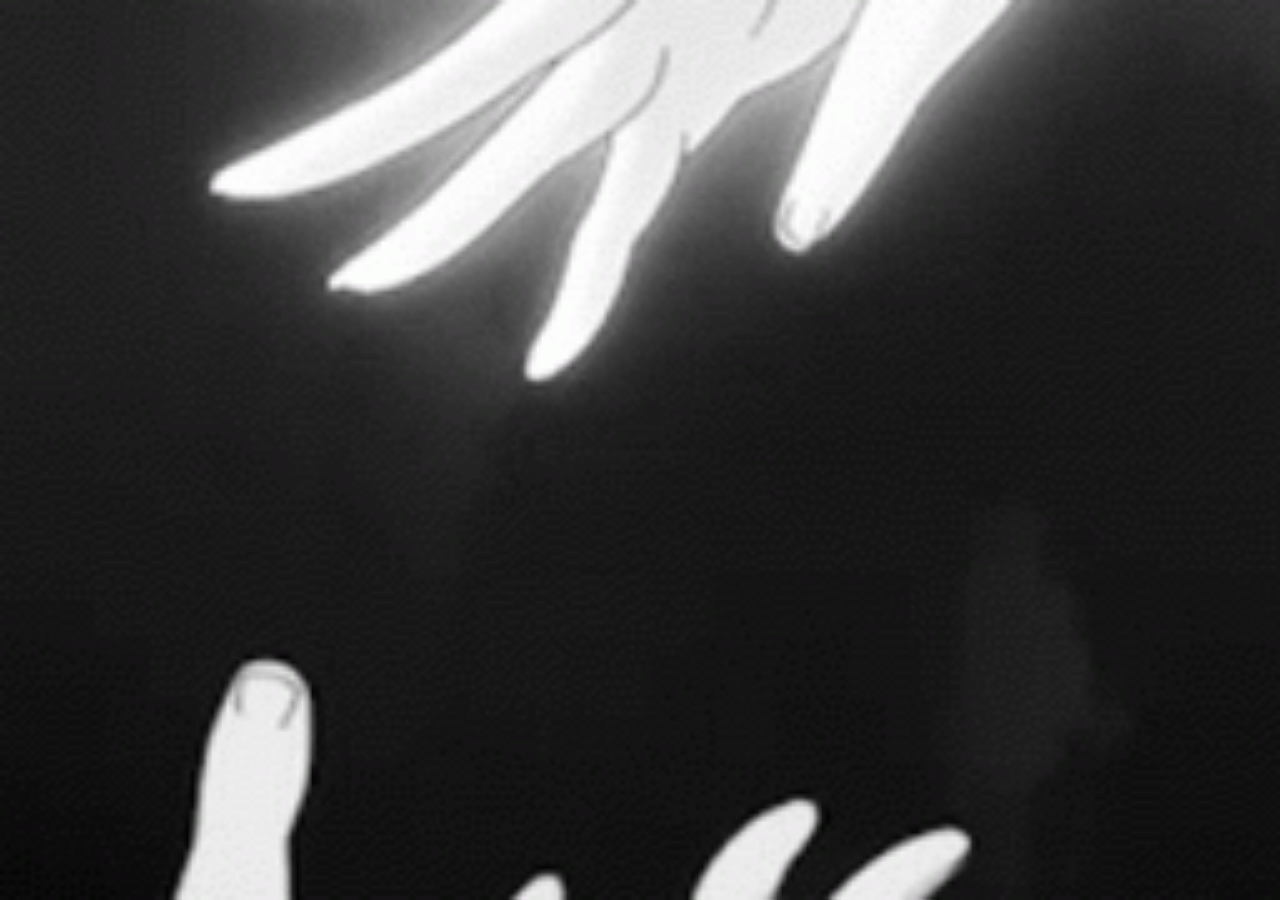
<file: index.html>
<!DOCTYPE html>
<html lang="en">
<head>
    <meta charset="UTF-8">
    <meta name="viewport" content="width=device-width, initial-scale=1.0">
    <title>Nous atteindrons notre objectif un jour ❤</title>
    <link rel="stylesheet" href="styles.css">
</head>
<body>
    <img src="bc.gif" class="bg" alt="Background GIF">
</body>
</html>
</file>
<file: styles.css>
body, html {
    height: 100%;
    margin: 0;
    overflow: hidden;
}

.bg {
    position: fixed;
    top: 0;
    left: 0;
    width: 100%;
    height: 100%;
    object-fit: cover;
    z-index: -1;
}

.content {
    position: relative;
    z-index: 1;
    color: white;
    text-align: center;
    padding-top: 50px;
}
</file>
